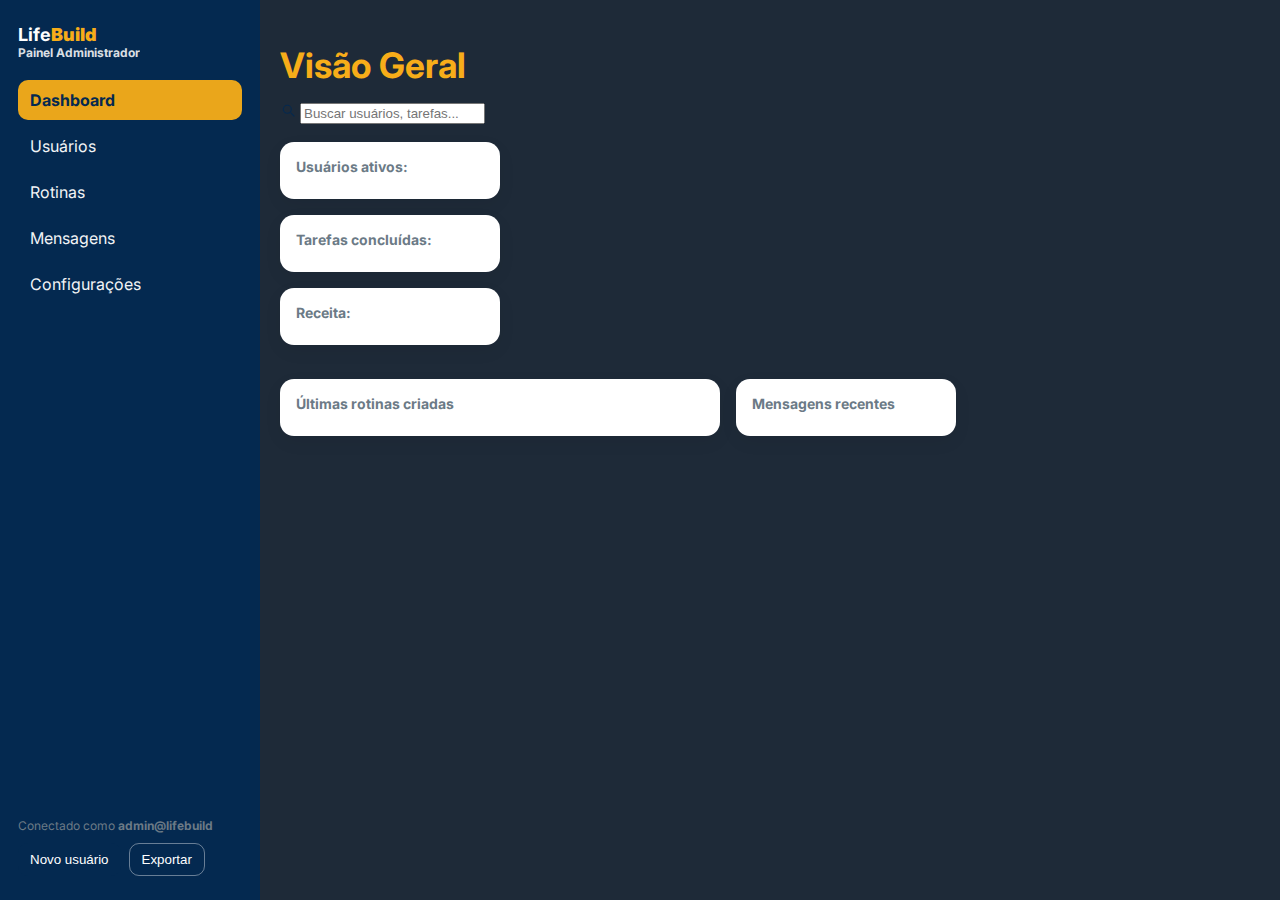
<file: Admin/index.html>
<!doctype html>
<html lang="pt-BR">
<head>
  <meta charset="utf-8" />
  <meta name="viewport" content="width=device-width,initial-scale=1" />
  <title>LifeBuild — Painel Admin</title>
  <link rel="stylesheet" href="style.css">
  <link href="https://fonts.googleapis.com/css2?family=Inter:wght@400;500;600;700&display=swap" rel="stylesheet">
</head>
<body>
  <aside class="sidebar">
    <div class="brand">
      <div>
        <div>Life<strong class="destaque">Build</strong></div>
        <div class="subtitle">Painel Administrador</div>
      </div>
    </div>

    <nav>
      <div class="nav-item active" data-section="dashboard">Dashboard</div>
      <div class="nav-item" data-section="usuarios">Usuários</div>
      <div class="nav-item" data-section="rotinas">Rotinas</div>
      <div class="nav-item" data-section="mensagens">Mensagens</div>
      <div class="nav-item" data-section="config">Configurações</div>
    </nav>

    <div class="sidebar-footer">
      <div class="small">Conectado como <strong>admin@lifebuild</strong></div>
      <div class="btn-group">
        <button class="btn">Novo usuário</button>
        <button class="btn secondary">Exportar</button>
      </div>
    </div>
  </aside>

  <main class="main">
    <div class="header">
      <div class="left-header">
        <h1 class="visao-geral">Visão Geral</h1>
        <div class="search">
          <svg width="16" height="16" viewBox="0 0 24 24" fill="none" xmlns="http://www.w3.org/2000/svg">
            <path d="M21 21l-4.35-4.35" stroke="#042950" stroke-width="1.6" stroke-linecap="round" stroke-linejoin="round"/>
            <circle cx="11" cy="11" r="6" stroke="#042950" stroke-width="1.6" stroke-linecap="round" stroke-linejoin="round"/>
          </svg>
          <input class="search-button" placeholder="Buscar usuários, tarefas...">
        </div>
      </div>

    <section class="grid">
      <div class="card">
        <h3>Usuários ativos:</h3>
      </div>    

      <div class="card">
        <h3>Tarefas concluídas:</h3>
      </div>

      <div class="card">
        <h3>Receita: </h3>
      </div>
    </section>

    <section class="layout">
      <div class="card">
        <h3>Últimas rotinas criadas</h3>
      </div>

      <div class="card">
        <h3>Mensagens recentes</h3>
      </div>
      </div>
    </section>
  </main>

  <script>
    // Simples troca de seção ativa no menu lateral
    document.querySelectorAll('.nav-item').forEach(item => {
      item.addEventListener('click', () => {
        document.querySelectorAll('.nav-item').forEach(i => i.classList.remove('active'));
        item.classList.add('active');
      });
    });
  </script>
</body>
</html>
</file>
<file: Admin/style.css>
/* Paleta e base */
:root {
  --accent: #f7ad19;
  --navy: #042950;
  --black: #000000;
  --white: #ffffff;
  --muted: #6b7a86;
  --radius: 14px;
  --gap: 16px;
  font-family: "Inter", sans-serif;
}

* { box-sizing: border-box; }

body {
  margin: 0;
  display: flex;
  background: #1E2A38;
  color: var(--navy);
  min-height: 100vh;
}

/* SIDEBAR */
.sidebar {
  width: 260px;
  background: var(--navy);
  color: var(--white);
  display: flex;
  flex-direction: column;
  padding: 24px 18px;
}

.brand {
  display: flex;
  align-items: center;
  gap: 12px;
  font-weight: 700;
  font-size: 18px;
}

.logo {
  width: 44px;
  height: 44px;
  border-radius: 10px;
  background: var(--accent);
  color: var(--navy);
  display: flex;
  align-items: center;
  justify-content: center;
  font-weight: 800;
}

.subtitle {
  font-size: 12px;
  opacity: 0.85;
}

nav {
  display: flex;
  flex-direction: column;
  gap: 6px;
  margin-top: 20px;
}

.nav-item {
  padding: 10px 12px;
  border-radius: 10px;
  cursor: pointer;
  opacity: 0.95;
}

.nav-item:hover {
  background: rgba(255, 255, 255, 0.1);
}

.nav-item.active {
  background: var(--accent);
  color: var(--navy);
  font-weight: 700;
}

.sidebar-footer {
  margin-top: auto;
}

.btn-group {
  margin-top: 10px;
  display: flex;
  gap: 8px;
}

.btn {
  background: var(--navy);
  color: var(--white);
  border: 0;
  border-radius: 10px;
  padding: 8px 12px;
  cursor: pointer;
}

.btn.secondary {
  background: transparent;
  border: 1px solid rgba(255, 255, 255, 0.4);
}

/* MAIN */
.main {
  flex: 1;
  padding: 20px;
}

.header {
  display: flex;
  flex-direction: column;
  align-items: flex-start;
  margin-bottom: 18px;
  gap: 18px;
}

.search {
  width: 260px;
  margin-bottom: 0;
}

.user-icon {
  width: 44px;
  height: 44px;
  border-radius: 50%;
  background: var(--accent);
  display: flex;
  align-items: center;
  justify-content: center;
  color: var(--navy);
  font-weight: 700;
}

.visao-geral {
  color: var(--accent);
  font-size: 2.2rem;
  font-weight: 700;
  margin-bottom: 16px;
}

.destaque {
  color: var(--accent);
}

.grid {
  display: flex;
  flex-direction: column;
  gap: 16px;
  margin-bottom: 16px;
  margin-top: 0;
}

.card {
  background: var(--white);
  border-radius: var(--radius);
  padding: 16px;
  box-shadow: 0 6px 18px rgba(2, 6, 23, 0.06);
  min-width: 220px;
  margin: 0;
}

.card h3 {
  margin: 0 0 8px 0;
  font-size: 14px;
  color: var(--muted);
}

.stat {
  font-size: 22px;
  font-weight: 700;
  color: var(--navy);
}

.layout {
  display: grid;
  grid-template-columns: 2fr 1fr;
  gap: 16px;
}

table {
  width: 100%;
  border-collapse: collapse;
}

th, td {
  padding: 10px;
  text-align: left;
  border-bottom: 1px solid #eef2f6;
  font-size: 14px;
}

tr.updated {
  background: linear-gradient(90deg, rgba(247,173,25,0.08), rgba(247,173,25,0.02));
}

.messages {
  display: flex;
  flex-direction: column;
  gap: 8px;
}

.msg {
  background: var(--navy);
  color: var(--white);
  padding: 10px;
  border-radius: 10px;
  font-size: 14px;
}

.small {
  font-size: 12px;
  color: var(--muted);
}

@media (max-width: 1000px) {
  .grid { grid-template-columns: 1fr 1fr; }
  .layout { grid-template-columns: 1fr; }
  .sidebar { display: none; }
}
</file>
